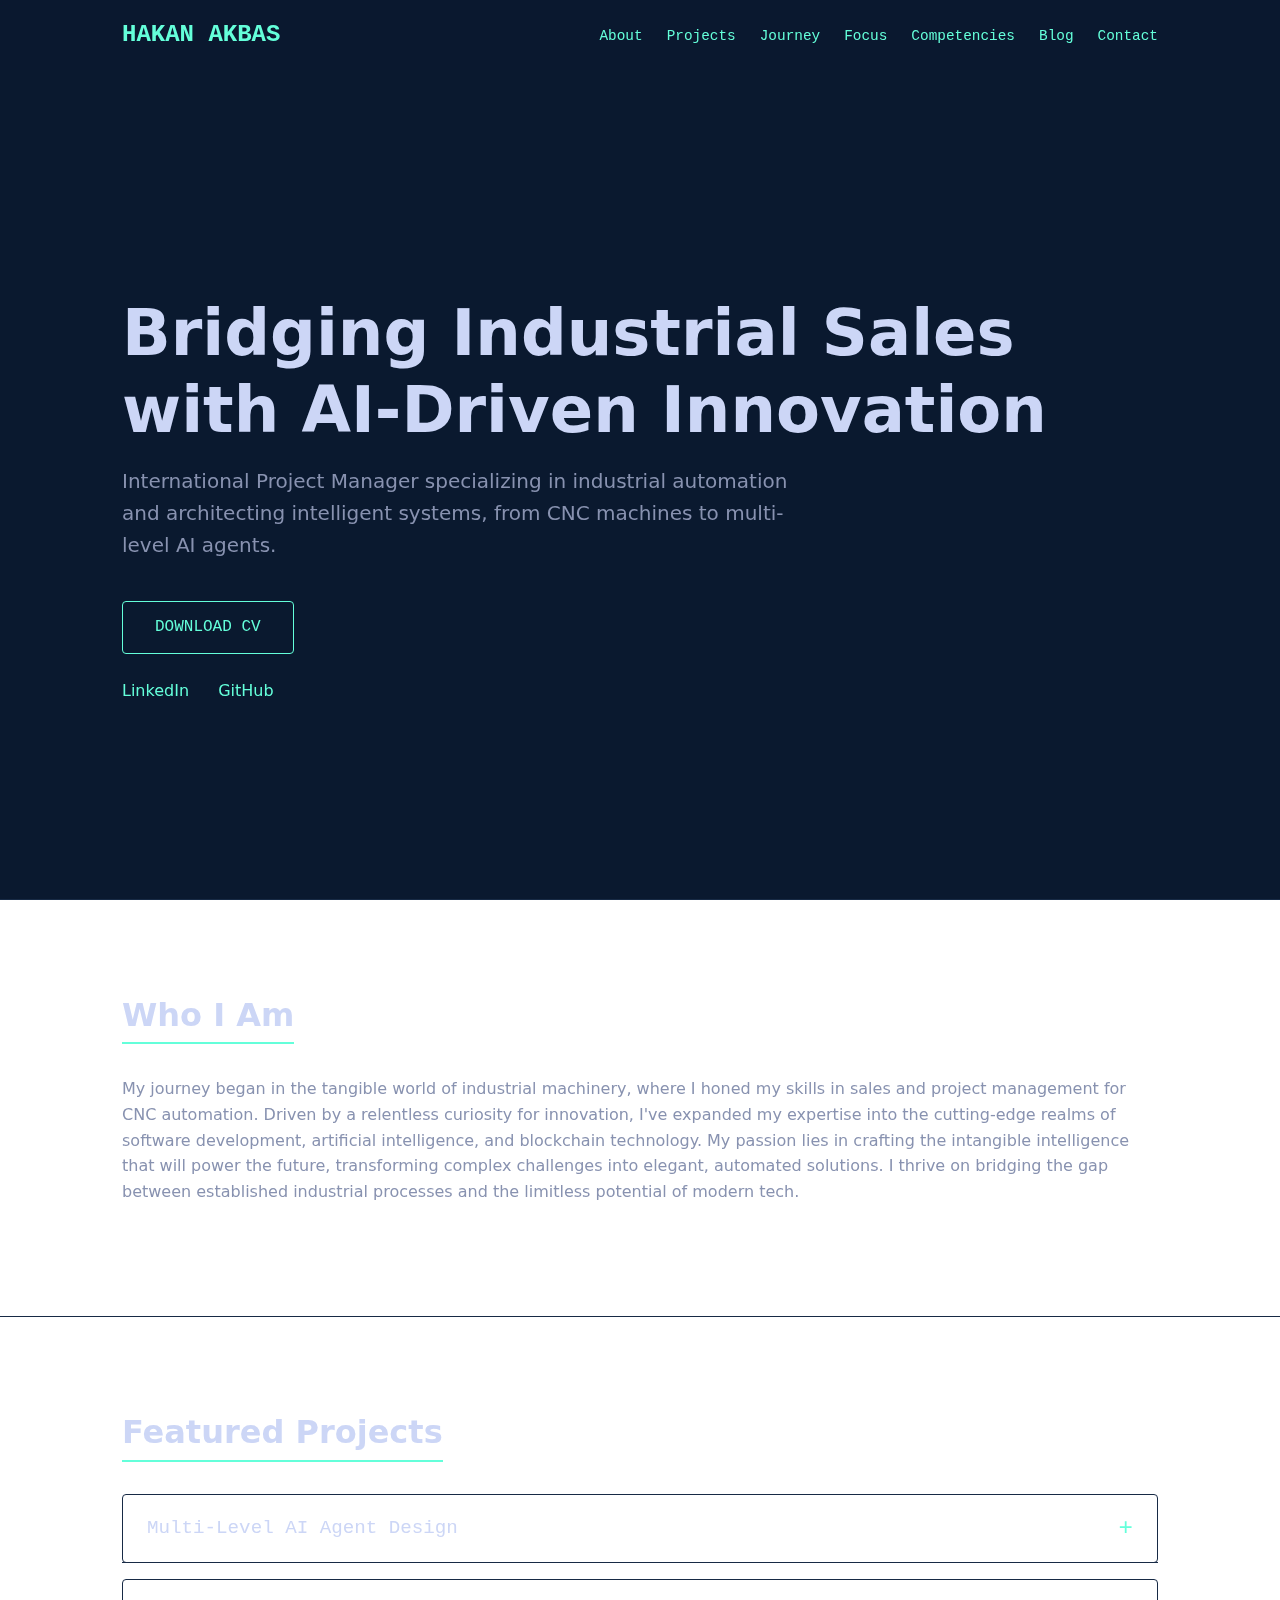
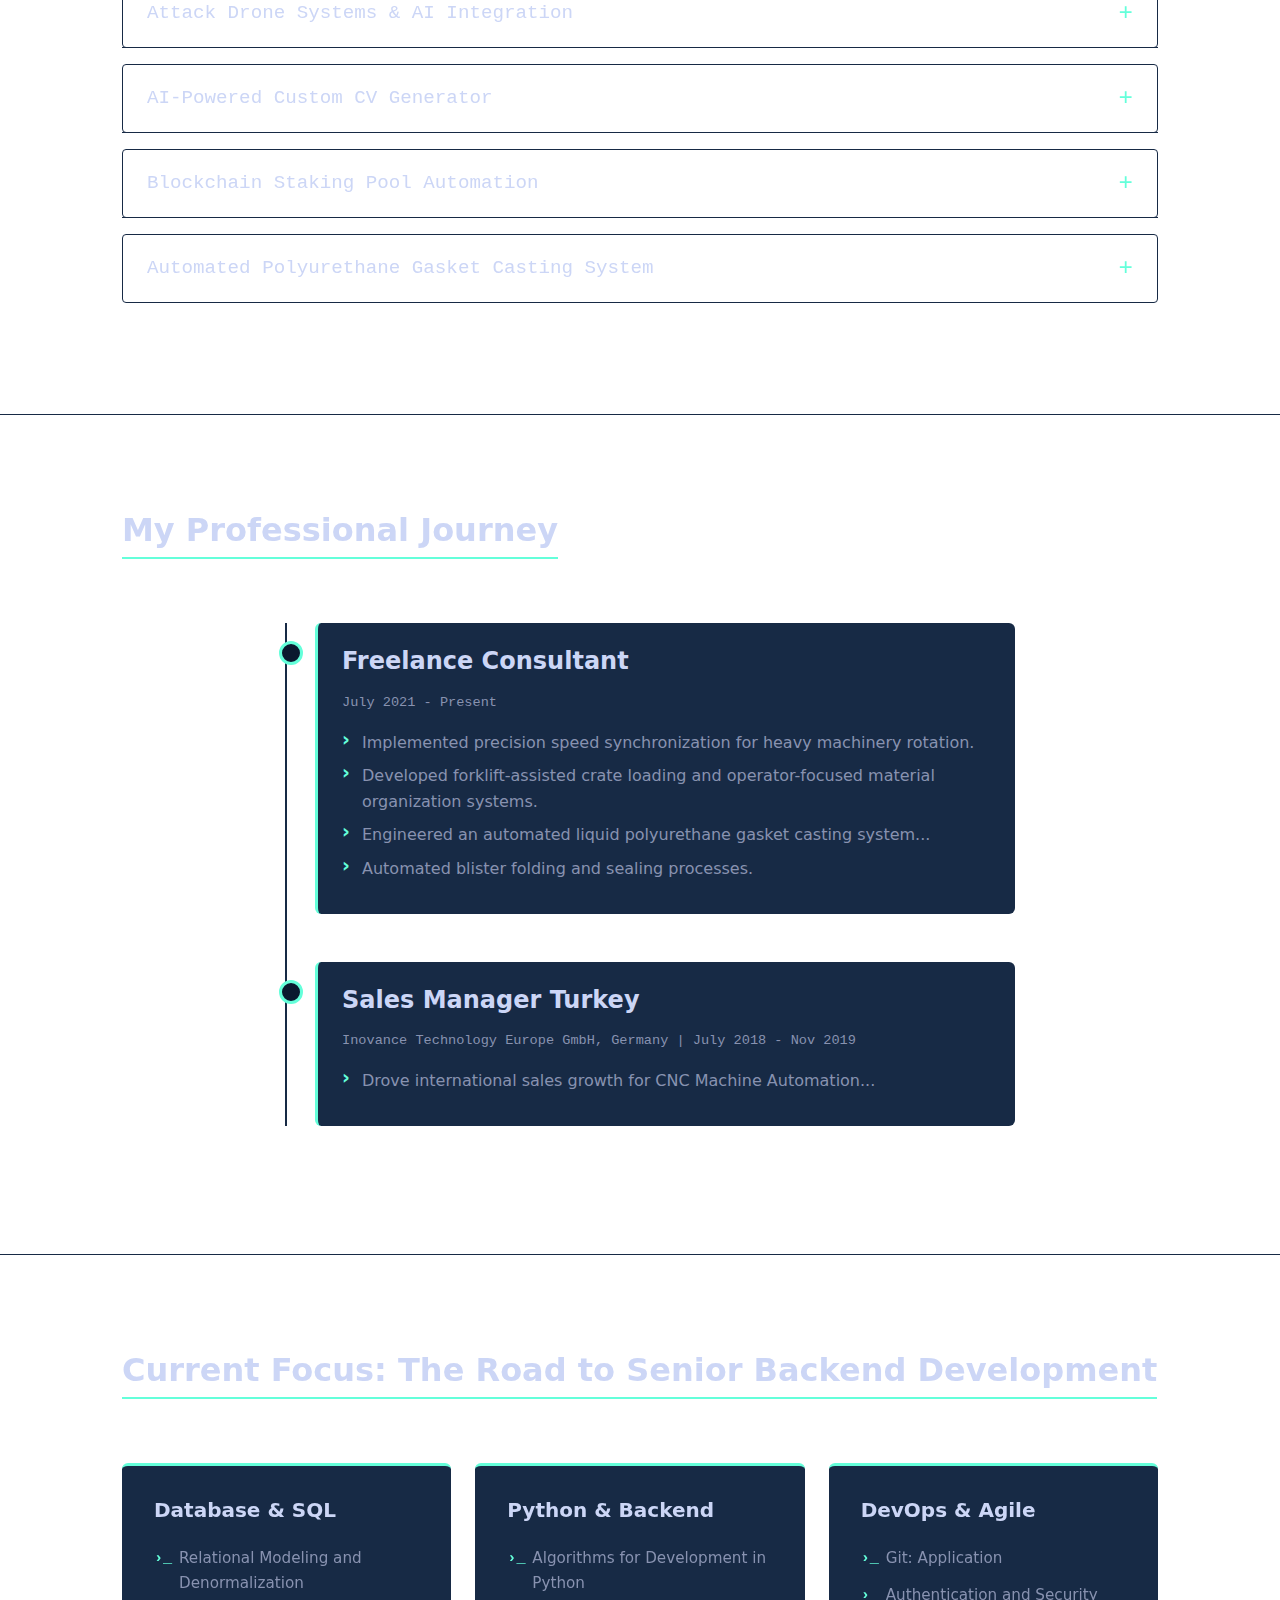
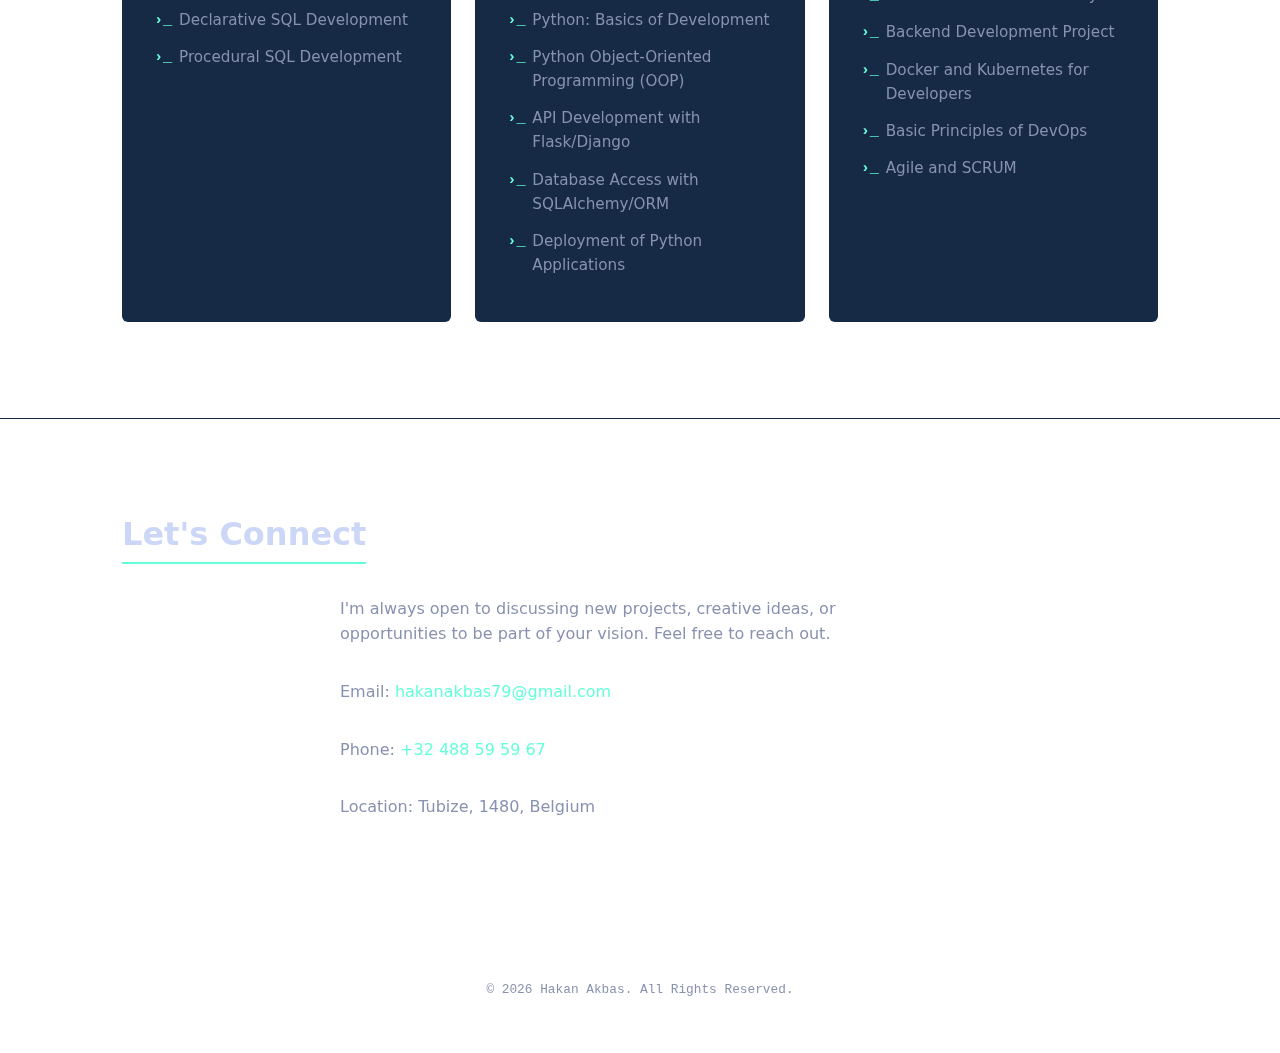
<file: index.html>
<!DOCTYPE html>
<html lang="en">

    <head>
        <meta charset="UTF-8">
        <meta name="viewport" content="width=device-width, initial-scale=1.0">
        <title>Hakan Akbas | AI & Industrial Automation Expert</title>
        <meta name="description"
            content="Hakan Akbas - Bridging Industrial Sales with AI-Driven Innovation. Expert in industrial automation, AI agents, and project management.">

        <!-- Bağlantıları daha sonra Adım 4'te CSS ve Adım 3'te JS için etkinleştireceğiz -->
        <link rel="stylesheet" href="assets/css/main.css">

        <!-- Favicon (İsteğe bağlı, şimdilik yorum satırı) -->
        <!-- <link rel="icon" href="assets/images/favicon.ico" type="image/x-icon"> -->
    </head>

    <body>

        <!-- ARKA PLAN ANİMASYONU İÇİN CANVAS (Adım 3'te JS ile bağlanacak) -->
        <canvas id="backgroundCanvas"></canvas>

        <header class="site-header">
            <div class="container">
                <div class="logo">
                    <a href="index.html">HAKAN AKBAS</a>
                </div>
                <nav class="main-navigation">
                    <ul>
                        <li><a href="index.html#about">About</a></li>
                        <li><a href="index.html#projects">Projects</a></li>
                        <li><a href="index.html#journey">Journey</a></li>
                        <li><a href="index.html#focus">Focus</a></li>
                        <li><a href="competencies.html">Competencies</a></li>
                        <li><a href="blog/index.html">Blog</a></li>
                        <li><a href="index.html#contact">Contact</a></li>
                    </ul>
                </nav>
            </div>
        </header>

        <main>
            <!-- HERO SECTION -->
            <section id="hero" class="hero-section">
                <div class="container">
                    <h1>Bridging Industrial Sales with AI-Driven Innovation</h1>
                    <p class="subtitle">International Project Manager specializing in industrial automation and
                        architecting intelligent systems, from CNC machines to multi-level AI agents.</p>
                    <a href="assets/docs/Hakan_Akbas_CV_EN.pdf" class="cta-button" download>DOWNLOAD CV</a>
                    <div class="social-links">
                        <!-- Sosyal medya linkleri buraya eklenecek (Örn: LinkedIn, GitHub) -->
                        <a href="#" target="_blank" rel="noopener noreferrer">LinkedIn</a>
                        <a href="#" target="_blank" rel="noopener noreferrer">GitHub</a>
                    </div>
                </div>
            </section>

            <!-- ABOUT ME SECTION -->
            <section id="about" class="about-section">
                <div class="container">
                    <h2>Who I Am</h2>
                    <p>
                        My journey began in the tangible world of industrial machinery, where I honed my skills in sales
                        and project management for CNC automation.
                        Driven by a relentless curiosity for innovation, I've expanded my expertise into the
                        cutting-edge realms of software development,
                        artificial intelligence, and blockchain technology. My passion lies in crafting the intangible
                        intelligence that will power the future,
                        transforming complex challenges into elegant, automated solutions. I thrive on bridging the gap
                        between established industrial processes
                        and the limitless potential of modern tech.
                        <!-- Daha fazla detay sonradan eklenebilir -->
                    </p>
                </div>
            </section>

            <!-- KEY PROJECTS SECTION (Accordion Structure Placeholder) -->
            <section id="projects" class="projects-section">
                <div class="container">
                    <h2>Featured Projects</h2>
                    <div class="accordion">
                        <div class="accordion-item">
                            <button class="accordion-header">
                                Multi-Level AI Agent Design
                                <span class="accordion-icon">+</span>
                            </button>
                            <div class="accordion-content">
                                <p>Detailed description of the Multi-Level AI Agent Design project will go here.
                                    Focusing on its purpose, challenges, and solutions.</p>
                                <p><strong>Technologies Used:</strong> Placeholder for tech stack (e.g., Python,
                                    TensorFlow, Custom Algorithms)</p>
                                <!-- <a href="#" class="project-link">View on GitHub</a> -->
                            </div>
                        </div>

                        <div class="accordion-item">
                            <button class="accordion-header">
                                Attack Drone Systems & AI Integration
                                <span class="accordion-icon">+</span>
                            </button>
                            <div class="accordion-content">
                                <p>Detailed description of Attack Drone Systems & AI Integration. This will cover the
                                    scope, technical aspects, and innovations.</p>
                                <p><strong>Technologies Used:</strong> Placeholder for tech stack (e.g., Robotics,
                                    Computer Vision, AI/ML)</p>
                            </div>
                        </div>

                        <div class="accordion-item">
                            <button class="accordion-header">
                                AI-Powered Custom CV Generator
                                <span class="accordion-icon">+</span>
                            </button>
                            <div class="accordion-content">
                                <p>Your CV text for "AI-Powered Custom CV Generator (2024): Developed an AI-driven
                                    system for personalized CV creation, streamlining the resume generation process."
                                </p>
                                <p><strong>Technologies Used:</strong> Artificial Intelligence, Personalization,
                                    Automation</p>
                            </div>
                        </div>

                        <div class="accordion-item">
                            <button class="accordion-header">
                                Blockchain Staking Pool Automation
                                <span class="accordion-icon">+</span>
                            </button>
                            <div class="accordion-content">
                                <p>Your CV text for "Blockchain Staking Pool Automation (2024): Designed and implemented
                                    an automation solution for blockchain staking pool management, ensuring optimal
                                    performance and reliability."</p>
                                <p><strong>Technologies Used:</strong> Blockchain, Automation, Smart Contracts</p>
                            </div>
                        </div>

                        <div class="accordion-item">
                            <button class="accordion-header">
                                Automated Polyurethane Gasket Casting System
                                <span class="accordion-icon">+</span>
                            </button>
                            <div class="accordion-content">
                                <p>Your CV text for "Engineered an automated liquid polyurethane gasket casting system
                                    for sealing ventilation covers using a 3-axis Cartesian robot." (Freelance)</p>
                                <p><strong>Technologies Used:</strong> 3-Axis Cartesian Robot, PLC, Industrial
                                    Automation</p>
                            </div>
                        </div>
                        <!-- Diğer projeler buraya eklenecek -->
                    </div>
                </div>
            </section>

            <!-- PROFESSIONAL JOURNEY SECTION (Timeline Placeholder) -->
            <section id="journey" class="journey-section">
                <div class="container">
                    <h2>My Professional Journey</h2>
                    <div class="timeline">
                        <!-- Timeline items will be added here. Example: -->
                        <div class="timeline-item">
                            <h3>Freelance Consultant</h3>
                            <p class="date">July 2021 - Present</p>
                            <ul>
                                <li>Implemented precision speed synchronization for heavy machinery rotation.</li>
                                <li>Developed forklift-assisted crate loading and operator-focused material organization
                                    systems.</li>
                                <li>Engineered an automated liquid polyurethane gasket casting system...</li>
                                <li>Automated blister folding and sealing processes.</li>
                            </ul>
                        </div>
                        <div class="timeline-item">
                            <h3>Sales Manager Turkey</h3>
                            <p class="date">Inovance Technology Europe GmbH, Germany | July 2018 - Nov 2019</p>
                            <ul>
                                <li>Drove international sales growth for CNC Machine Automation...</li>
                                <!-- Diğer maddeler -->
                            </ul>
                        </div>
                        <!-- Diğer deneyimler buraya eklenecek -->
                    </div>
                </div>
            </section>

            <!-- CURRENT FOCUS SECTION (Education) -->
            <section id="focus" class="focus-section">
                <div class="container">
                    <h2>Current Focus: The Road to Senior Backend Development</h2>
                    <div class="education-grid">
                        <div class="education-category">
                            <h3>Database & SQL</h3>
                            <ul>
                                <li>Relational Modeling and Denormalization</li>
                                <li>Declarative SQL Development</li>
                                <li>Procedural SQL Development</li>
                            </ul>
                        </div>
                        <div class="education-category">
                            <h3>Python & Backend</h3>
                            <ul>
                                <li>Algorithms for Development in Python</li>
                                <li>Python: Basics of Development</li>
                                <li>Python Object-Oriented Programming (OOP)</li>
                                <li>API Development with Flask/Django</li>
                                <li>Database Access with SQLAlchemy/ORM</li>
                                <li>Deployment of Python Applications</li>
                            </ul>
                        </div>
                        <div class="education-category">
                            <h3>DevOps & Agile</h3>
                            <ul>
                                <li>Git: Application</li>
                                <li>Authentication and Security</li>
                                <li>Backend Development Project</li>
                                <li>Docker and Kubernetes for Developers</li>
                                <li>Basic Principles of DevOps</li>
                                <li>Agile and SCRUM</li>
                            </ul>
                        </div>
                    </div>
                </div>
            </section>

            <!-- CONTACT SECTION -->
            <section id="contact" class="contact-section">
                <div class="container">
                    <h2>Let's Connect</h2>
                    <p>I'm always open to discussing new projects, creative ideas, or opportunities to be part of your
                        vision. Feel free to reach out.</p>
                    <p>Email: <a href="mailto:hakanakbas79@gmail.com">hakanakbas79@gmail.com</a></p>
                    <p>Phone: <a href="tel:+32488595967">+32 488 59 59 67</a></p>
                    <p>Location: Tubize, 1480, Belgium</p>
                    <!-- LinkedIn ve diğer sosyal medya linkleri eklenebilir -->
                </div>
            </section>
        </main>

        <footer class="site-footer">
            <div class="container">
                <p>© <span id="currentYear"></span> Hakan Akbas. All Rights Reserved.</p>
                <!-- İsteğe bağlı olarak "Designed by You" veya benzeri bir ibare eklenebilir -->
            </div>
        </footer>

        <!-- Bağlantıları daha sonra Adım 3'te animasyon ve Adım 5+'te etkileşim için etkinleştireceğiz -->
        <script src="assets/js/background-anim.js"></script>
        <script src="assets/js/main.js"></script>
        <script>
            // Footer'daki yılı otomatik güncellemek için basit bir script
            document.getElementById('currentYear').textContent = new Date().getFullYear();
        </script>
    </body>

</html>
</file>
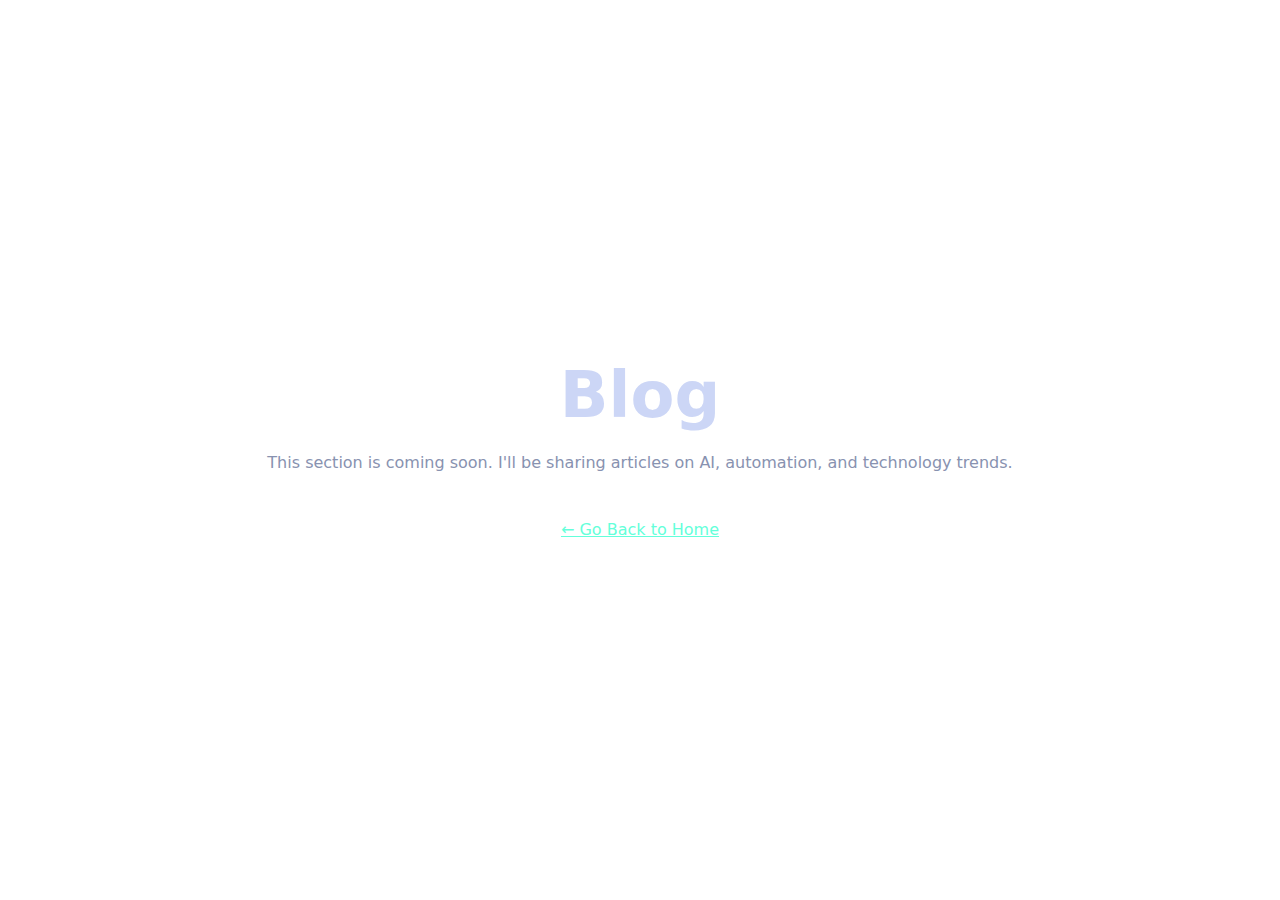
<file: blog/index.html>
<!DOCTYPE html>
<html lang="en">
<head>
    <meta charset="UTF-8">
    <meta name="viewport" content="width=device-width, initial-scale=1.0">
    <title>Blog - Hakan Akbas</title>
    <!-- Stil dosyasını buraya da bağlarken dosya yoluna dikkat ediyoruz (../) -->
    <link rel="stylesheet" href="../assets/css/main.css"> 
    <style>
        /* Bu sayfaya özel geçici stiller */
        body { display: flex; justify-content: center; align-items: center; min-height: 100vh; text-align: center; }
        .placeholder-content a { color: #64FFDA; text-decoration: underline; }
    </style>
</head>
<body>
    <div class="placeholder-content">
        <h1>Blog</h1>
        <p>This section is coming soon. I'll be sharing articles on AI, automation, and technology trends.</p>
        <br>
        <a href="../index.html">← Go Back to Home</a>
    </div>
</body>
</html>
</file>
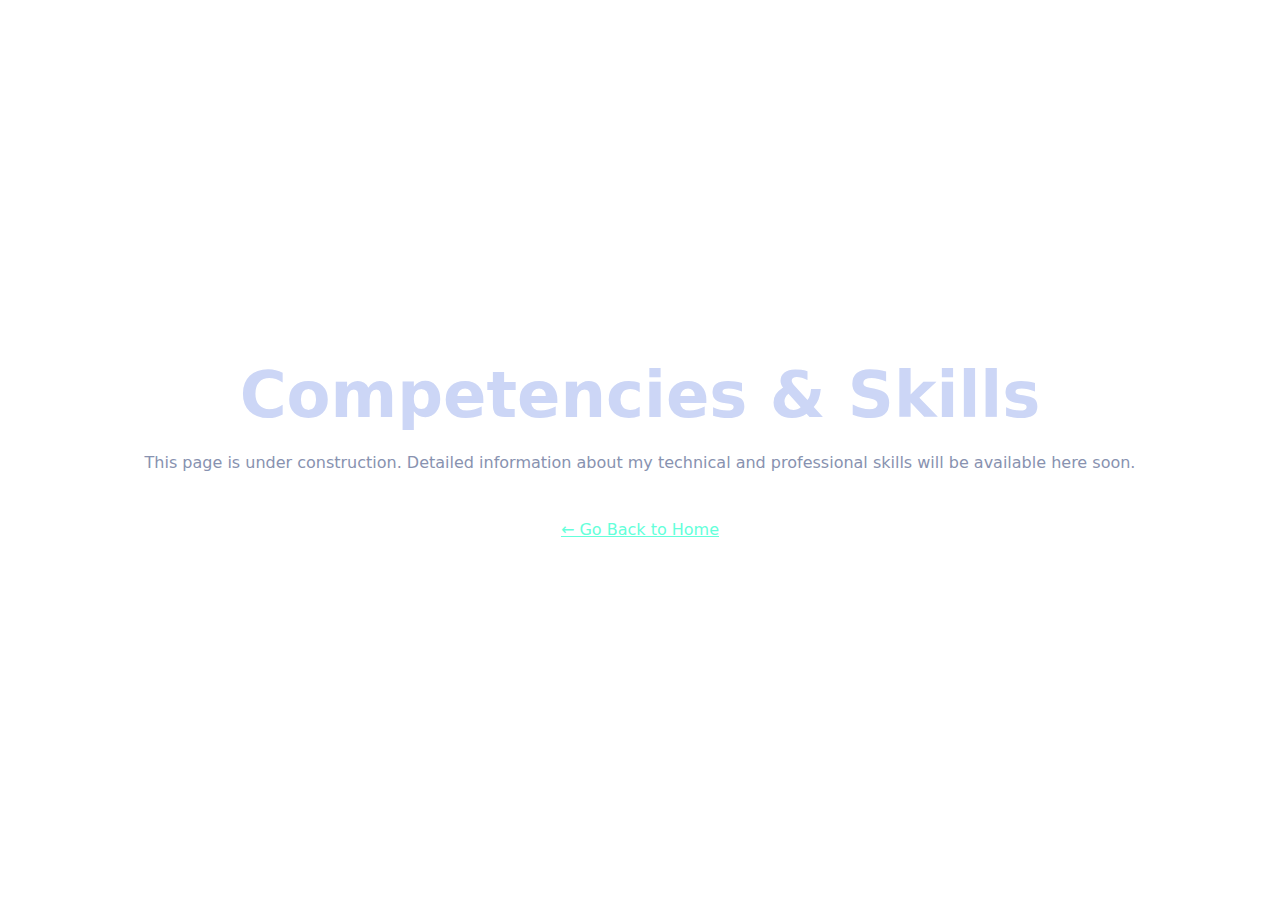
<file: competencies.html>
<!DOCTYPE html>
<html lang="en">
<head>
    <meta charset="UTF-8">
    <meta name="viewport" content="width=device-width, initial-scale=1.0">
    <title>Competencies - Hakan Akbas</title>
    <!-- Stil dosyasını buraya da bağlayarak tutarlı bir görünüm sağlıyoruz -->
    <link rel="stylesheet" href="assets/css/main.css">
    <style>
        /* Bu sayfaya özel geçici stiller */
        body { display: flex; justify-content: center; align-items: center; min-height: 100vh; text-align: center; }
        .placeholder-content a { color: #64FFDA; text-decoration: underline; } /* Fütüristik tema rengimizi kullanalım */
    </style>
</head>
<body>
    <div class="placeholder-content">
        <h1>Competencies & Skills</h1>
        <p>This page is under construction. Detailed information about my technical and professional skills will be available here soon.</p>
        <br>
        <a href="index.html">← Go Back to Home</a>
    </div>
</body>
</html>
</file>
<file: assets/css/main.css>
/* File: assets/css/main.css */

/* ---------------------------------- */
/* 1. Kök Değişkenler ve Genel Reset   */
/* ---------------------------------- */

:root {
    --bg-dark: #0A192F;
    /* Koyu Lacivert - Matrix ve Teknoloji Hissi */
    --bg-light: #172a45;
    /* Hafif Açık Lacivert - Kartlar ve Vurgu Alanları için */
    --text-primary: #ccd6f6;
    /* Soluk Mavi/Beyaz - Ana metinler */
    --text-secondary: #8892b0;
    /* Gri/Mavi - Alt metinler, açıklamalar */
    --accent: #64FFDA;
    /* Elektrik Mavisi/Yeşili - Vurgu rengi, linkler, başlıklar */
    --font-sans: 'Poppins', 'Segoe UI', 'Roboto', 'Helvetica Neue', system-ui, sans-serif;
    --font-mono: 'Fira Code', 'Roboto Mono', 'Lucida Console', Monaco, monospace;
}

* {
    margin: 0;
    padding: 0;
    box-sizing: border-box;
}

html {
    scroll-behavior: smooth;
}


/* File: assets/css/main.css */

/* Background Canvas Styling (UPDATED) */
#backgroundCanvas {
    position: fixed;
    /* Ekrana göre sabitlenir */
    top: 0;
    left: 0;
    width: 100vw;
    /* Viewport genişliğinin %100'ü */
    height: 100vh;
    /* Viewport yüksekliğinin %100'ü */
    z-index: -1;
    /* Tüm içeriğin arkasına gönderir */
    /* EN ÖNEMLİ KISIM AŞAĞIDA */
    background-color: var(--bg-dark);
    /* Canvas'ın kendisinin bir arka plan rengi olmalı */
}

/* Sayfanın asıl body'sinin arka planını transparan yapıyoruz. 
   Böylece arkadaki canvas'ı görebiliriz. */
body {
    /* ... (mevcut body stilleriniz burada) ... */
    background-color: transparent;
    color: var(--text-primary);
    font-family: var(--font-sans);
    line-height: 1.6;
    font-size: 16px;
}

.container {
    max-width: 1100px;
    margin: 0 auto;
    padding: 0 2rem;
}

/* ---------------------------------- */
/* 2. Tipografi ve Yardımcı Sınıflar   */
/* ---------------------------------- */

h1,
h2,
h3,
h4,
h5,
h6 {
    font-weight: 600;
    line-height: 1.2;
    margin-bottom: 1rem;
    color: var(--text-primary);
}

h1 {
    font-size: clamp(2.5rem, 5vw, 4rem);
}

/* Ekrana göre ölçeklenen başlık */
h2 {
    font-size: 2rem;
    border-bottom: 2px solid var(--accent);
    display: inline-block;
    padding-bottom: 0.5rem;
    margin-bottom: 2rem;
}

h3 {
    font-size: 1.5rem;
    color: var(--accent);
}

p {
    margin-bottom: 1rem;
    color: var(--text-secondary);
}

a {
    color: var(--accent);
    text-decoration: none;
    transition: color 0.3s ease-in-out, background-color 0.3s ease-in-out;
}

a:hover {
    color: var(--bg-dark);
    background-color: var(--accent);
}

.cta-button {
    display: inline-block;
    padding: 0.8rem 2rem;
    border: 1px solid var(--accent);
    border-radius: 4px;
    font-family: var(--font-mono);
    font-size: 1rem;
    margin-top: 1.5rem;
}

.cta-button:hover {
    background-color: rgba(100, 255, 218, 0.1);
    color: var(--accent);
    /* Hover'da arka planı doldurmayalım, sadece hafif bir parlama olsun */
}

/* ---------------------------------- */
/* 3. Header ve Navigasyon            */
/* ---------------------------------- */

.site-header {
    padding: 1rem 0;
    position: fixed;
    /* Sayfa kaydırılsa bile üstte sabit kalır */
    width: 100%;
    top: 0;
    left: 0;
    background-color: rgba(10, 25, 47, 0.85);
    /* Hafif transparan arka plan */
    backdrop-filter: blur(10px);
    /* Arka planı bulanıklaştırma efekti */
    z-index: 100;
    transition: top 0.3s;
}

.site-header .container {
    display: flex;
    justify-content: space-between;
    align-items: center;
}

.logo a {
    font-family: var(--font-mono);
    font-weight: bold;
    font-size: 1.5rem;
}

.logo a:hover {
    background-color: transparent;
    color: var(--accent);
}

.main-navigation ul {
    display: flex;
    list-style: none;
    gap: 1.5rem;
}

.main-navigation a {
    font-family: var(--font-mono);
    font-size: 0.9rem;
}

/* ---------------------------------- */
/* 4. Bölüm (Section) Stilleri        */
/* ---------------------------------- */

main {
    padding-top: 100px;
    /* Sabit header'ın içeriği örtmemesi için boşluk */
}

section {
    padding: 6rem 0;
    /* Bölümler arası dikey boşluk */
    border-bottom: 1px solid var(--bg-light);
}

section:last-of-type {
    border-bottom: none;
}

/* Hero Section */
.hero-section {
    min-height: calc(100vh - 100px);
    /* Ekran yüksekliğinin tamamını kapla (header hariç) */
    display: flex;
    flex-direction: column;
    justify-content: center;
}

.hero-section .subtitle {
    font-size: 1.25rem;
    max-width: 700px;
    /* Çok uzun satırları engelle */
}

.hero-section .social-links {
    margin-top: 1.5rem;
}

.hero-section .social-links a {
    margin-right: 1.5rem;
    font-size: 1rem;
}

/* ---------------------------------- */
/* 5. Footer                          */
/* ---------------------------------- */

.site-footer {
    padding: 2rem 0;
    text-align: center;
    color: var(--text-secondary);
    font-family: var(--font-mono);
    font-size: 0.8rem;
}


/* File: assets/css/main.css (add to the end) */

/* ---------------------------------- */
/* 6. Projects Accordion             */
/* ---------------------------------- */

.accordion-item {
    border-bottom: 1px solid var(--bg-light);
    margin-bottom: 1rem;
}

.accordion-item:last-child {
    border-bottom: none;
}

.accordion-header {
    width: 100%;
    background-color: transparent;
    /* Arka planı transparan yapıp border ekleyeceğiz */
    border: 1px solid var(--bg-light);
    border-radius: 4px;
    padding: 1.25rem 1.5rem;
    margin-bottom: -1px;
    /* Borderların üst üste binmemesi için */
    font-size: 1.2rem;
    font-family: var(--font-mono);
    color: var(--text-primary);
    text-align: left;
    cursor: pointer;
    transition: background-color 0.3s ease, color 0.3s ease;
    display: flex;
    justify-content: space-between;
    align-items: center;
}

.accordion-header:hover,
.accordion-header.active {
    background-color: var(--bg-light);
    color: var(--accent);
}

.accordion-icon {
    font-size: 1.5rem;
    color: var(--accent);
    transition: transform 0.3s ease-in-out;
    font-weight: 300;
}

/* Başlık aktif olduğunda, '+' ikonunu 45 derece döndürerek 'x' yap */
.accordion-header.active .accordion-icon {
    transform: rotate(45deg);
}

.accordion-content {
    max-height: 0;
    overflow: hidden;
    transition: max-height 0.4s ease-out;
    /* Animasyonu daha yumuşak hale getir */
    padding: 0 1.5rem;
    background-color: rgba(23, 42, 69, 0.5);
    /* Hafif transparan bir arka plan */
    border-left: 2px solid var(--accent);
    margin-left: 1px;
}

.accordion-content p {
    margin: 0;
    padding: 1rem 0;
    color: var(--text-secondary);
}

.accordion-content p:first-of-type {
    padding-top: 1.5rem;
}

.accordion-content p:last-of-type {
    padding-bottom: 1.5rem;
}

.accordion-content strong {
    color: var(--text-primary);
}

/* ---------------------------------- */
/* 7. Contact Section (Minimalist)    */
/* ---------------------------------- */

.contact-section .contact-container {
    text-align: center;
}

.contact-section p {
    max-width: 600px;
    margin: 0 auto 2rem auto;
    /* Üst 0, sağ/sol auto, alt 2rem */
}


/* ---------------------------------- */
/* 8. Journey Timeline             */
/* ---------------------------------- */

.journey-section .timeline {
    position: relative;
    max-width: 750px;
    margin: 2rem auto;
    padding-left: 50px;
    /* Sol tarafta çizgi ve noktalar için boşluk bırak */
}

/* Dikey ana çizgi */
.journey-section .timeline::before {
    content: '';
    position: absolute;
    left: 20px;
    top: 0;
    width: 2px;
    height: 100%;
    background-color: var(--bg-light);
}

.timeline-item {
    position: relative;
    margin-bottom: 3rem;
    padding: 1.5rem;
    background-color: var(--bg-light);
    border-radius: 6px;
    border-left: 3px solid var(--accent);
}

.timeline-item:last-child {
    margin-bottom: 0;
}

/* Çizgi üzerindeki dairesel işaretleyici (marker) */
.timeline-item::after {
    content: '';
    position: absolute;
    left: -39px;
    /* Konumu hesapla: -padding_left + line_position - (marker_width/2) -> -50 + 20 - 9 = -39 */
    top: 18px;
    /* Başlıkla aynı hizada olması için ayarla */
    width: 18px;
    height: 18px;
    border-radius: 50%;
    background-color: var(--bg-dark);
    /* Arka plan rengiyle aynı */
    border: 3px solid var(--accent);
    z-index: 1;
    /* Ana çizginin üzerinde görünmesini sağla */
}

.timeline-item h3 {
    margin-top: 0;
    color: var(--text-primary);
    /* Vurgu rengi yerine ana metin rengi, daha temiz durur */
}

.timeline-item .date {
    font-family: var(--font-mono);
    color: var(--text-secondary);
    font-size: 0.85rem;
    margin-bottom: 1rem;
    display: block;
    /* Tam satır kaplaması için */
}

.timeline-item ul {
    list-style-type: none;
    /* Varsayılan madde imlerini kaldır */
    padding-left: 0;
}

.timeline-item ul li {
    position: relative;
    padding-left: 20px;
    /* Madde imi için boşluk bırak */
    margin-bottom: 0.5rem;
    color: var(--text-secondary);
}

/* Temamıza uygun özel madde imleri */
.timeline-item ul li::before {
    content: '›';
    /* '>', '»', veya '–' gibi bir karakter kullanabiliriz */
    position: absolute;
    left: 0;
    color: var(--accent);
    font-weight: bold;
    font-size: 1.2rem;
    line-height: 1;
}


/* ---------------------------------- */
/* 9. Focus / Education Section      */
/* ---------------------------------- */

.education-grid {
    display: grid;
    grid-template-columns: repeat(auto-fit, minmax(300px, 1fr));
    /* Ekrana göre otomatik yerleşen sütunlar */
    gap: 1.5rem;
    /* Kartlar arası boşluk */
    margin-top: 2rem;
}

.education-category {
    background-color: var(--bg-light);
    padding: 2rem;
    border-radius: 6px;
    border-top: 3px solid var(--accent);
    /* Üstte vurgu çizgisi */
    transition: transform 0.3s ease-in-out, box-shadow 0.3s ease-in-out;
}

.education-category:hover {
    transform: translateY(-5px);
    /* Hafif yukarı kalkma efekti */
    box-shadow: 0 10px 20px -10px rgba(10, 25, 47, 0.7);
}

.education-category h3 {
    margin-top: 0;
    margin-bottom: 1.5rem;
    color: var(--text-primary);
    font-size: 1.25rem;
}

.education-category ul {
    list-style: none;
    padding: 0;
}

.education-category ul li {
    position: relative;
    padding-left: 25px;
    /* Madde imi için boşluk */
    margin-bottom: 0.8rem;
    color: var(--text-secondary);
    font-size: 0.95rem;
}

/* Teknoloji temalı özel madde imleri */
.education-category ul li::before {
    content: '›_';
    /* Fütüristik, kod benzeri bir im */
    position: absolute;
    left: 0;
    top: 0;
    color: var(--accent);
    font-family: var(--font-mono);
    font-weight: bold;
}

/* ---------------------------------- */
/* 10. Son Rötuşlar ve Cila           */
/* ---------------------------------- */

/* Daha zarif link hover efekti */
.main-navigation a,
.social-links a {
    position: relative;
    padding: 0.2rem 0;
}

.main-navigation a:hover,
.social-links a:hover {
    background-color: transparent;
    /* Eski hover'ı kaldır */
    color: var(--accent);
}

.main-navigation a::after,
.social-links a::after {
    content: '';
    position: absolute;
    width: 0;
    height: 2px;
    bottom: 0;
    left: 50%;
    transform: translateX(-50%);
    background-color: var(--accent);
    transition: width 0.3s ease-in-out;
}

.main-navigation a:hover::after,
.social-links a:hover::after {
    width: 100%;
}

/* Özel Scrollbar Stili */
::-webkit-scrollbar {
    width: 8px;
}

::-webkit-scrollbar-track {
    background: var(--bg-dark);
}

::-webkit-scrollbar-thumb {
    background: var(--bg-light);
    border-radius: 4px;
}

::-webkit-scrollbar-thumb:hover {
    background: var(--accent);
}

/* Özel Metin Seçim Rengi */
::selection {
    background-color: var(--accent);
    color: var(--bg-dark);
}

/* ---------------------------------- */
/* 11. Mobil Uyumluluk (Media Queries) */
/* ---------------------------------- */

.menu-toggle {
    display: none;
    /* Varsayılan olarak gizli */
    background: transparent;
    border: none;
    cursor: pointer;
    display: flex;
    flex-direction: column;
    gap: 5px;
    padding: 10px;
    z-index: 101;
    /* Menünün üzerinde olmalı */
}

.menu-toggle .bar {
    width: 25px;
    height: 3px;
    background-color: var(--text-primary);
    border-radius: 2px;
    transition: all 0.3s ease-in-out;
}

/* Hamburger ikonunun 'X' ikonuna dönüşme animasyonu */
.menu-toggle.active .bar:nth-child(1) {
    transform: translateY(8px) rotate(45deg);
}

.menu-toggle.active .bar:nth-child(2) {
    opacity: 0;
}

.menu-toggle.active .bar:nth-child(3) {
    transform: translateY(-8px) rotate(-45deg);
}


/* 768px (tablet) ve altındaki ekranlar için kurallar */
@media (max-width: 768px) {
    .menu-toggle {
        display: flex;
        /* Hamburger butonunu göster */
    }

    .main-navigation {
        position: fixed;
        top: 0;
        right: -100%;
        /* Başlangıçta ekranın dışında */
        width: 70%;
        max-width: 300px;
        height: 100vh;
        background-color: var(--bg-light);
        flex-direction: column;
        justify-content: center;
        align-items: center;
        transition: right 0.4s ease-in-out;
        z-index: 100;
        padding-top: 5rem;
    }

    .main-navigation.active {
        right: 0;
        /* Menüyü ekranın içine kaydır */
    }

    .main-navigation ul {
        flex-direction: column;
        gap: 2rem;
        text-align: center;
    }

    h1 {
        font-size: 2rem;
    }

    h2 {
        font-size: 1.5rem;
    }
}
</file>
